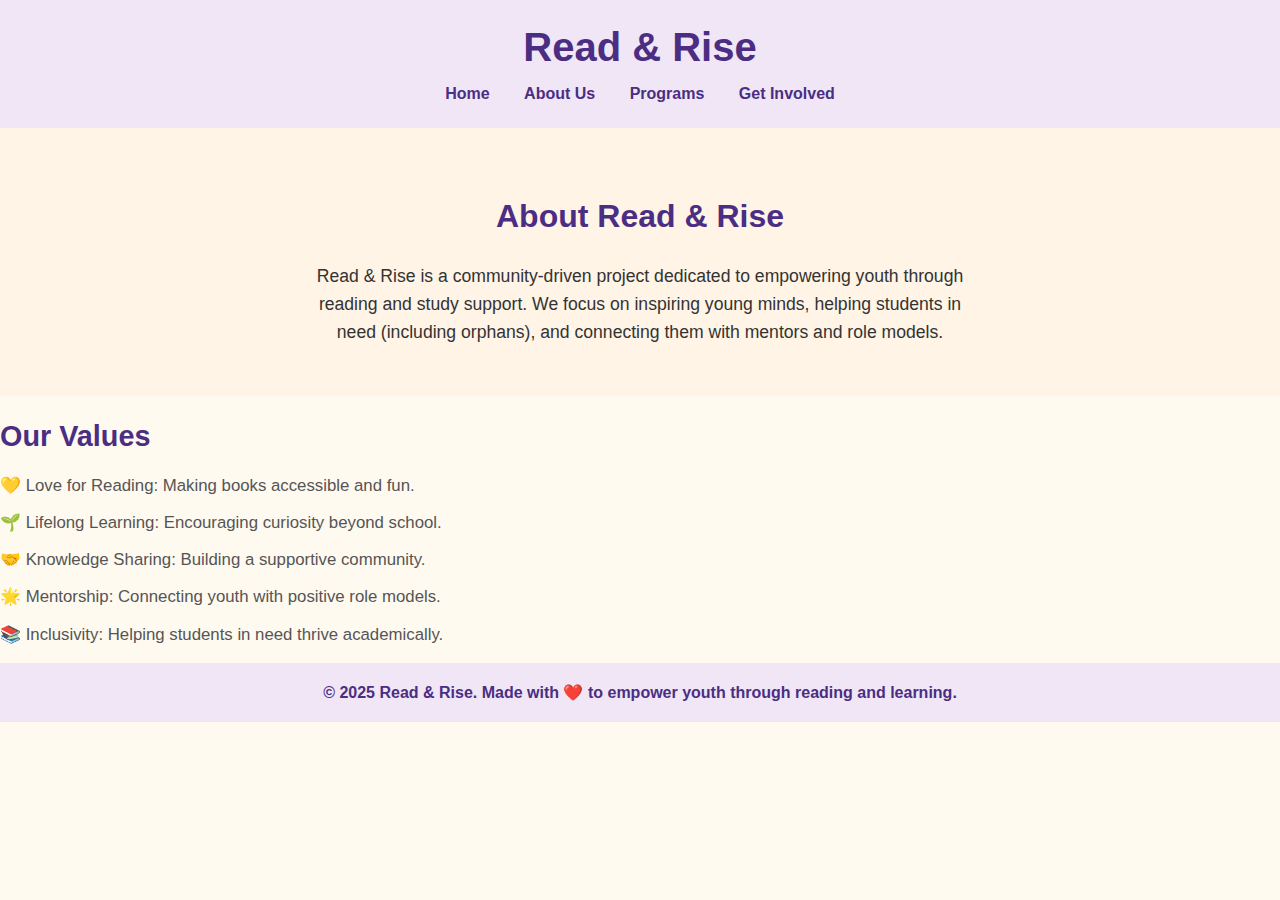
<file: aboutus.html>
<!DOCTYPE html>
<html lang="en">
<head>
<meta charset="UTF-8">
<meta name="viewport" content="width=device-width, initial-scale=1.0">
<title>About Read & Rise</title>
<link rel="stylesheet" href="style.css">
</head>
<body>

<header>
  <h1>Read & Rise</h1>
  <nav>
    <a href="index.html">Home</a>
    <a href="aboutus.html">About Us</a>
    <a href="programs.html">Programs</a>
    <a href="getinvolved.html">Get Involved</a>
  </nav>
</header>

<main>
  <section class="hero">
    <h2>About Read & Rise</h2>
    <p class="hero-text">
      Read & Rise is a community-driven project dedicated to empowering youth through reading and study support. 
      We focus on inspiring young minds, helping students in need (including orphans), and connecting them with mentors and role models.
    </p>
  </section>

  <section class="mission-section">
    <h2>Our Values</h2>
    <ul style="list-style:none; padding:0;">
      <li>💛 Love for Reading: Making books accessible and fun.</li>
      <li>🌱 Lifelong Learning: Encouraging curiosity beyond school.</li>
      <li>🤝 Knowledge Sharing: Building a supportive community.</li>
      <li>🌟 Mentorship: Connecting youth with positive role models.</li>
      <li>📚 Inclusivity: Helping students in need thrive academically.</li>
    </ul>
  </section>
</main>

<footer>
  &copy; 2025 Read & Rise. Made with ❤️ to empower youth through reading and learning.
</footer>

</body>
</html>
</file>
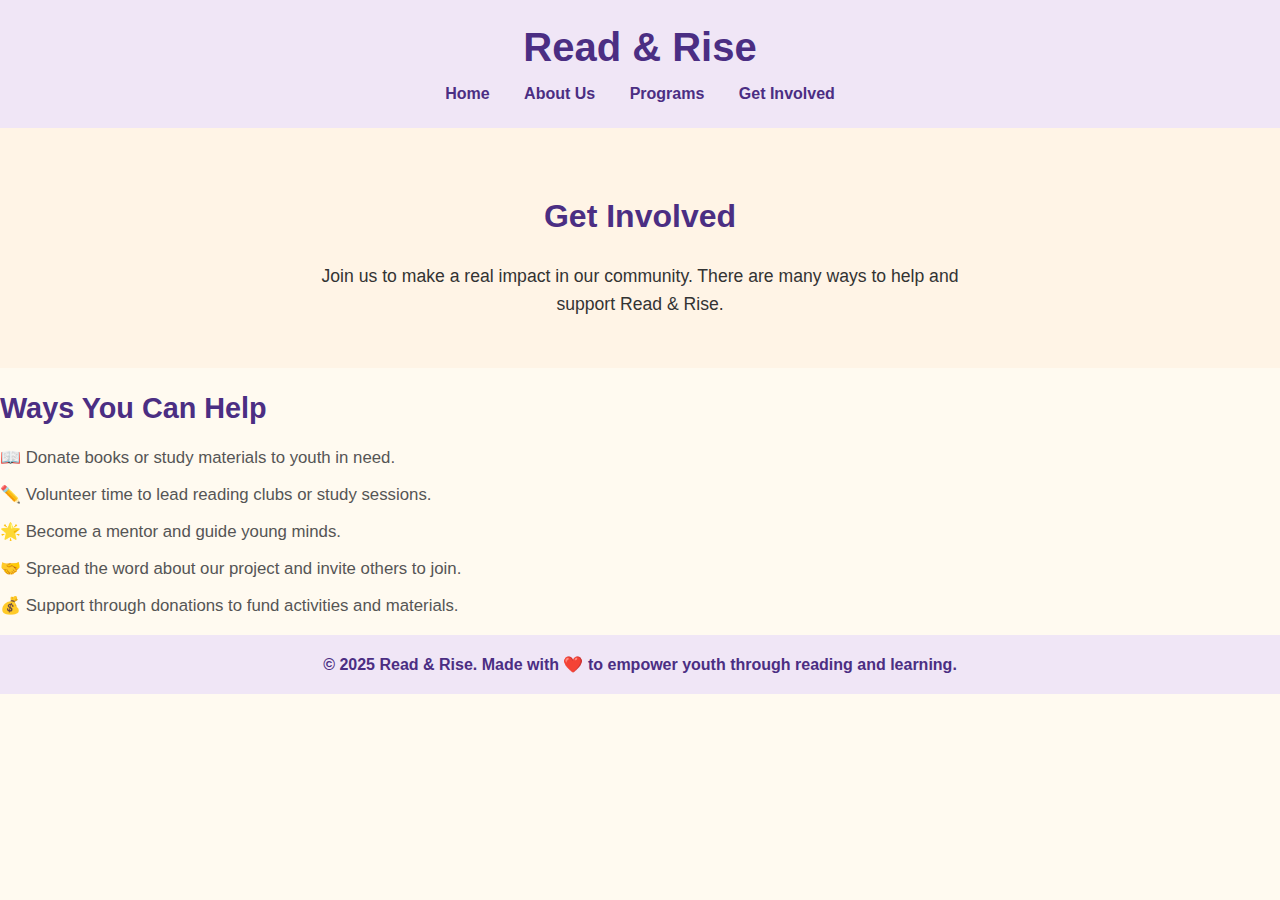
<file: getinvolved.html>
<!DOCTYPE html>
<html lang="en">
<head>
<meta charset="UTF-8">
<meta name="viewport" content="width=device-width, initial-scale=1.0">
<title>Get Involved - Read & Rise</title>
<link rel="stylesheet" href="style.css">
</head>
<body>

<header>
  <h1>Read & Rise</h1>
  <nav>
    <a href="index.html">Home</a>
    <a href="about.html">About Us</a>
    <a href="programs.html">Programs</a>
    <a href="get-involved.html">Get Involved</a>
  </nav>
</header>

<main>
  <section class="hero">
    <h2>Get Involved</h2>
    <p class="hero-text">
      Join us to make a real impact in our community. There are many ways to help and support Read & Rise.
    </p>
  </section>

  <section class="mission-section">
    <h2>Ways You Can Help</h2>
    <ul style="list-style:none; padding:0;">
      <li>📖 Donate books or study materials to youth in need.</li>
      <li>✏️ Volunteer time to lead reading clubs or study sessions.</li>
      <li>🌟 Become a mentor and guide young minds.</li>
      <li>🤝 Spread the word about our project and invite others to join.</li>
      <li>💰 Support through donations to fund activities and materials.</li>
    </ul>
  </section>
</main>

<footer>
  &copy; 2025 Read & Rise. Made with ❤️ to empower youth through reading and learning.
</footer>

</body>
</html>
</file>
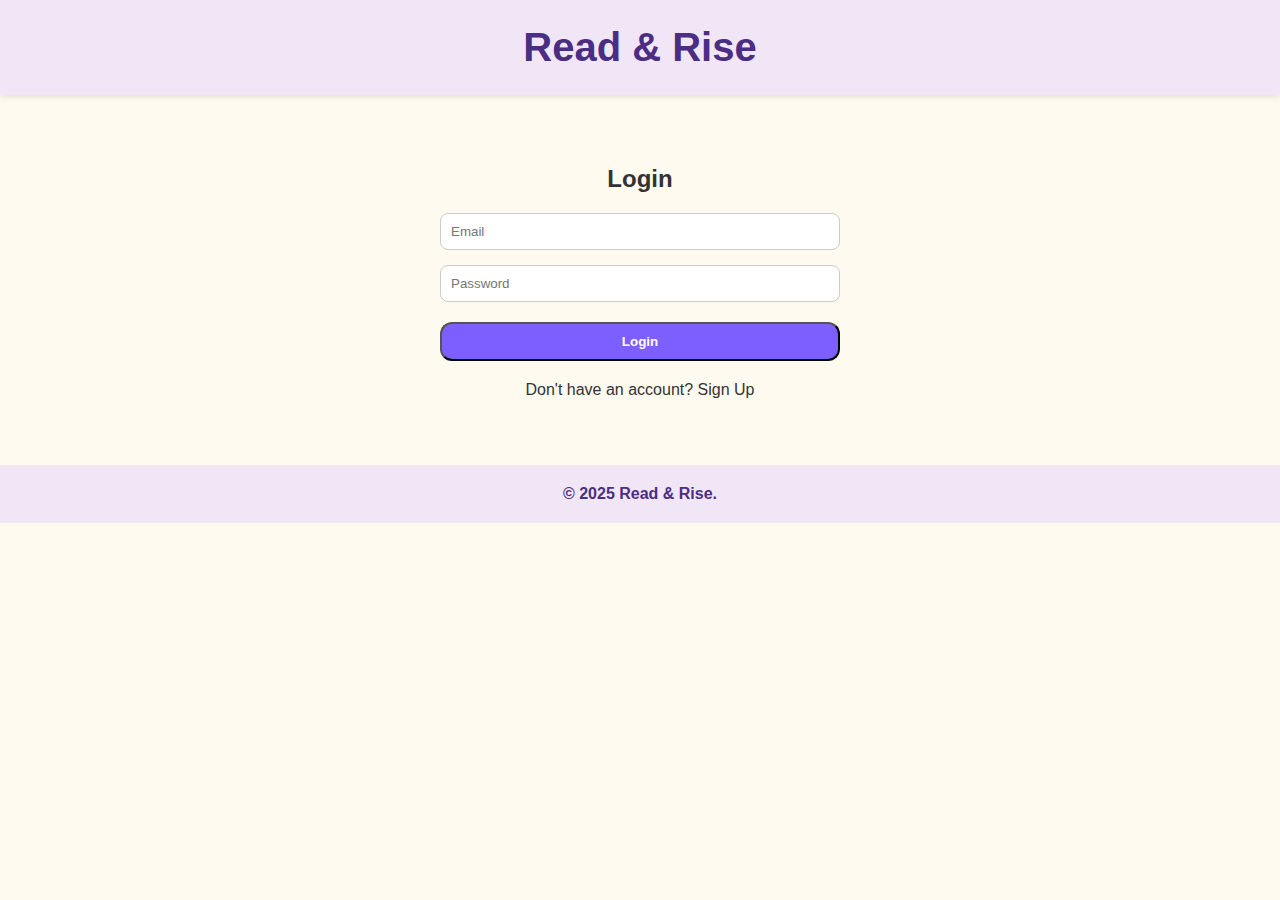
<file: login.html>
<!-- login.html -->
<!DOCTYPE html>
<html lang="en">
<head>
<meta charset="UTF-8">
<meta name="viewport" content="width=device-width, initial-scale=1.0">
<title>Login - Read & Rise</title>
<link rel="stylesheet" href="style.css">
</head>
<body>
<header>
  <h1>Read & Rise</h1>
</header>
<main style="text-align:center; padding:50px 20px;">
  <h2>Login</h2>
  <form style="max-width:400px; margin:0 auto; display:flex; flex-direction:column; gap:15px;">
    <input type="email" placeholder="Email" required style="padding:10px; border-radius:8px; border:1px solid #ccc;">
    <input type="password" placeholder="Password" required style="padding:10px; border-radius:8px; border:1px solid #ccc;">
    <button type="submit" class="button">Login</button>
  </form>
  <p style="margin-top:15px;">Don't have an account? <a href="signup.html">Sign Up</a></p>
</main>
<footer>
  &copy; 2025 Read & Rise.
</footer>
</body>
</html>
</file>
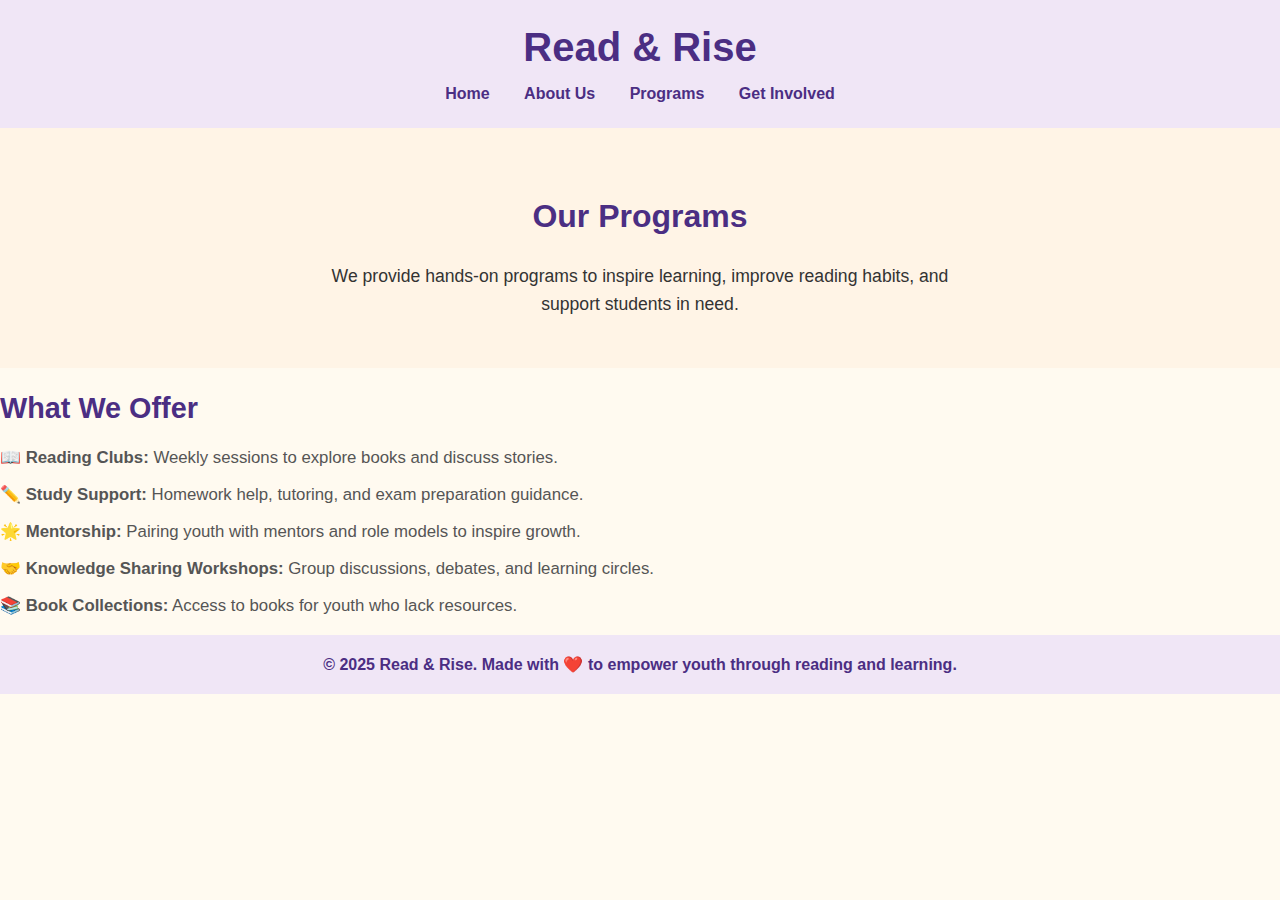
<file: programs.html>
<!DOCTYPE html>
<html lang="en">
<head>
<meta charset="UTF-8">
<meta name="viewport" content="width=device-width, initial-scale=1.0">
<title>Read & Rise Programs</title>
<link rel="stylesheet" href="style.css">
</head>
<body>

<header>
  <h1>Read & Rise</h1>
  <nav>
    <a href="index.html">Home</a>
    <a href="aboutus.html">About Us</a>
    <a href="programs.html">Programs</a>
    <a href="getinvolved.html">Get Involved</a>
  </nav>
</header>

<main>
  <section class="hero">
    <h2>Our Programs</h2>
    <p class="hero-text">
      We provide hands-on programs to inspire learning, improve reading habits, and support students in need.
    </p>
  </section>

  <section class="mission-section">
    <h2>What We Offer</h2>
    <ul style="list-style:none; padding:0;">
      <li>📖 <strong>Reading Clubs:</strong> Weekly sessions to explore books and discuss stories.</li>
      <li>✏️ <strong>Study Support:</strong> Homework help, tutoring, and exam preparation guidance.</li>
      <li>🌟 <strong>Mentorship:</strong> Pairing youth with mentors and role models to inspire growth.</li>
      <li>🤝 <strong>Knowledge Sharing Workshops:</strong> Group discussions, debates, and learning circles.</li>
      <li>📚 <strong>Book Collections:</strong> Access to books for youth who lack resources.</li>
    </ul>
  </section>
</main>

<footer>
  &copy; 2025 Read & Rise. Made with ❤️ to empower youth through reading and learning.
</footer>

</body>
</html>
</file>
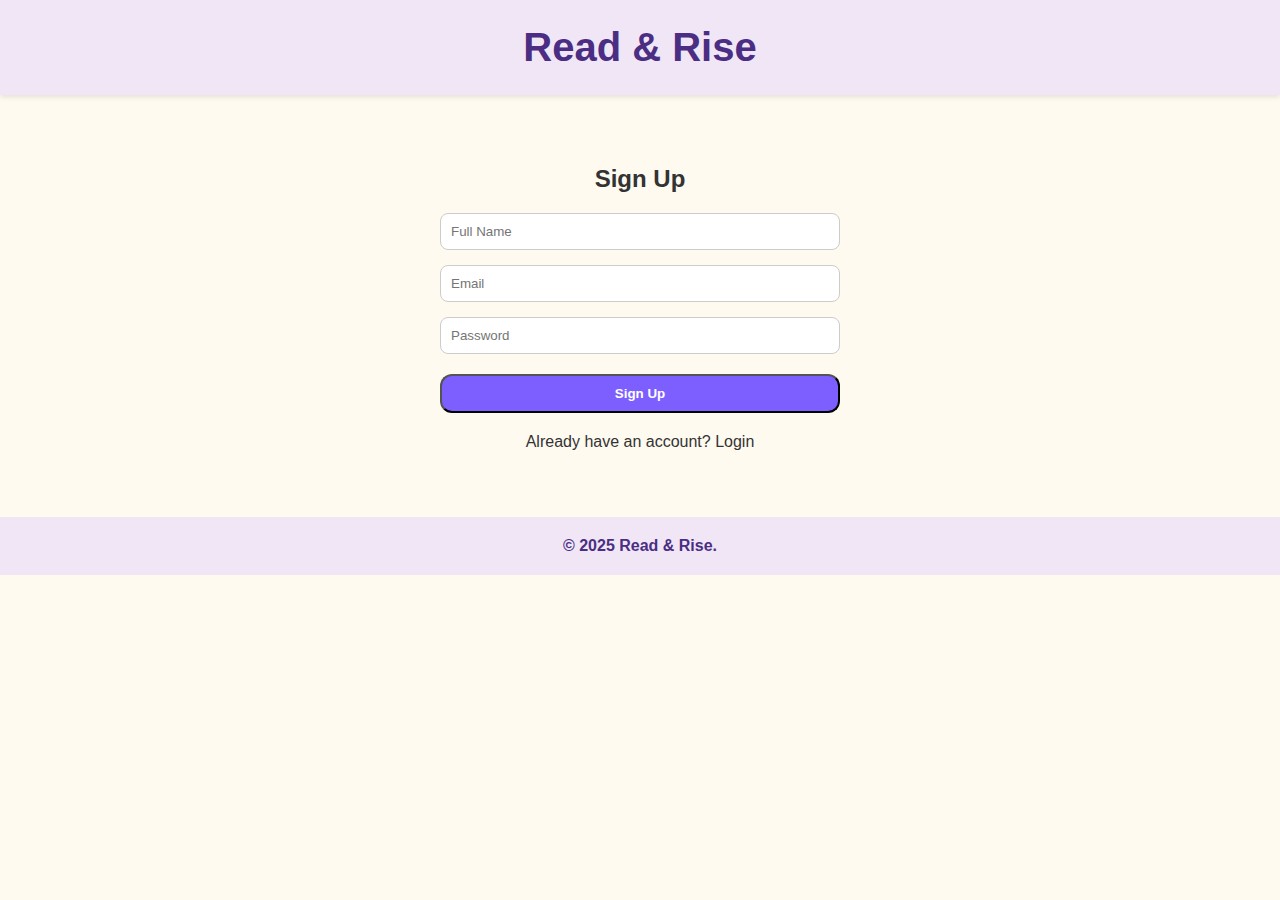
<file: signup.html>
<!-- signup.html -->
<!DOCTYPE html>
<html lang="en">
<head>
<meta charset="UTF-8">
<meta name="viewport" content="width=device-width, initial-scale=1.0">
<title>Sign Up - Read & Rise</title>
<link rel="stylesheet" href="style.css">
</head>
<body>
<header>
  <h1>Read & Rise</h1>
</header>
<main style="text-align:center; padding:50px 20px;">
  <h2>Sign Up</h2>
  <form style="max-width:400px; margin:0 auto; display:flex; flex-direction:column; gap:15px;">
    <input type="text" placeholder="Full Name" required style="padding:10px; border-radius:8px; border:1px solid #ccc;">
    <input type="email" placeholder="Email" required style="padding:10px; border-radius:8px; border:1px solid #ccc;">
    <input type="password" placeholder="Password" required style="padding:10px; border-radius:8px; border:1px solid #ccc;">
    <button type="submit" class="button">Sign Up</button>
  </form>
  <p style="margin-top:15px;">Already have an account? <a href="login.html">Login</a></p>
</main>
<footer>
  &copy; 2025 Read & Rise.
</footer>
</body>
</html>
</file>
<file: style.css>
/* ===== General Styles ===== */
body {
    font-family: 'Segoe UI', Tahoma, Geneva, Verdana, sans-serif;
    margin: 0;
    padding: 0;
    background-color: #fffaf0; /* soft, warm background */
    color: #333;
}

a {
    text-decoration: none;
    color: inherit;
}

/* ===== Header ===== */
header {
    background-color: #f0e6f6; /* soft lavender */
    text-align: center;
    padding: 25px 15px;
    box-shadow: 0 2px 5px rgba(0,0,0,0.1);
}

header h1 {
    font-size: 2.5rem;
    color: #4b2e83;
    margin: 0;
}

header .lead {
    font-size: 1.1rem;
    margin-top: 8px;
    color: #6a4ca2;
}

nav {
    margin-top: 15px;
}

nav a {
    margin: 0 15px;
    font-weight: bold;
    color: #4b2e83;
    transition: color 0.3s ease;
}

nav a:hover {
    color: #7d5fff;
}

/* ===== Buttons ===== */
.button {
    display: inline-block;
    padding: 10px 20px;
    background-color: #7d5fff;
    color: #fff;
    border-radius: 12px;
    font-weight: bold;
    transition: background-color 0.3s ease;
    margin: 5px 0;
}

.button:hover {
    background-color: #5a3ccc;
}

.secondary-button {
    background-color: #fff;
    color: #7d5fff;
    border: 2px solid #7d5fff;
}

.secondary-button:hover {
    background-color: #7d5fff;
    color: #fff;
}

/* ===== Hero Section ===== */
.hero {
    text-align: center;
    padding: 50px 20px;
    background-color: #fff4e6; /* soft warm tone */
}

.hero-image {
    max-width: 80%;
    height: auto;
    border-radius: 15px;
    box-shadow: 0 4px 10px rgba(0,0,0,0.1);
}

.hero h2 {
    font-size: 2rem;
    margin-top: 20px;
    color: #4b2e83;
}

.hero-text {
    font-size: 1.1rem;
    max-width: 650px;
    margin: 15px auto 0;
    line-height: 1.6;
}

/* ===== Feature Buttons Section ===== */
#feature-buttons a {
    font-size: 1rem;
    margin: 10px 5px;
}

/* ===== Mission Section ===== */
.mission-section h2 {
    font-size: 1.8rem;
    color: #4b2e83;
    margin-bottom: 20px;
}

.mission-section ul li {
    font-size: 1.05rem;
    margin: 12px 0;
    line-height: 1.5;
    color: #555;
}

/* ===== Inspirational Section ===== */
.inspirational-section {
    background-color: #f3eafc;
    padding: 40px 20px;
    text-align: center;
}

.inspirational-section h2 {
    font-size: 1.7rem;
    color: #4b2e83;
    margin-bottom: 15px;
}

.quote-source {
    font-size: 1rem;
    color: #555;
}

/* ===== Footer ===== */
footer {
    text-align: center;
    padding: 20px;
    background-color: #f0e6f6;
    color: #4b2e83;
    font-weight: bold;
}

/* ===== Responsive ===== */
@media (max-width: 768px) {
    .hero-image {
        max-width: 95%;
    }
    
    nav a {
        display: block;
        margin: 10px 0;
    }
}
</file>
